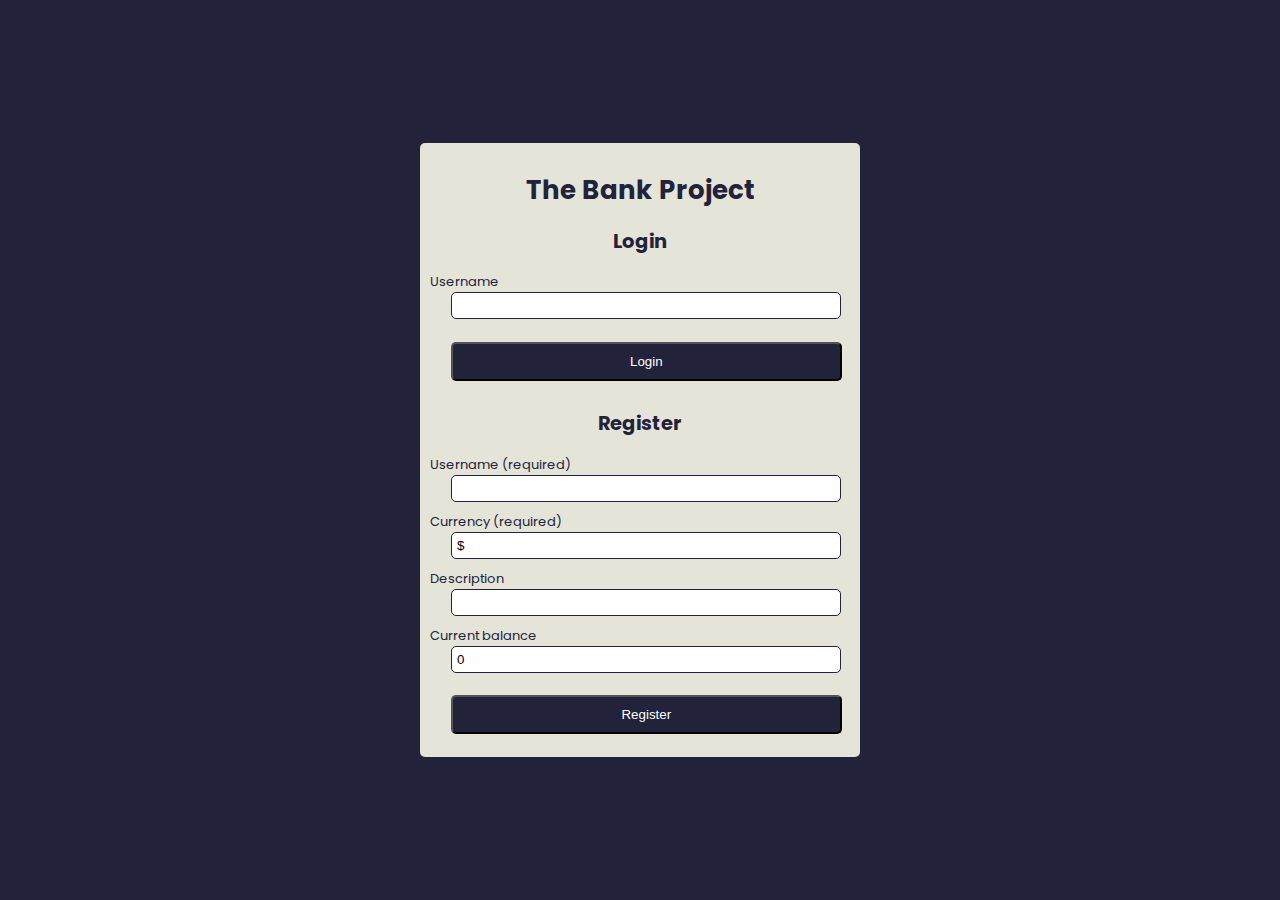
<file: bank-solution/index.html>
<!DOCTYPE html>
<html lang="en">
  <head>
    <meta charset="UTF-8" />
    <meta name="viewport" content="width=device-width, initial-scale=1.0" />
    <title>Bank App</title>
    <link rel="stylesheet" href="style.css" />
    <script src="trial.js" defer></script>
    <link rel="preconnect" href="https://fonts.googleapis.com" />
    <link rel="preconnect" href="https://fonts.gstatic.com" crossorigin />
    <link
      href="https://fonts.googleapis.com/css2?family=Poppins&display=swap"
      rel="stylesheet"
    />
  </head>
  <body>

      <div id="app">Loading...</div>

      <template id="login">
        <h1>The Bank Project</h1>

        <div class="form">
          <h2>Login</h2>
          <form id="loginForm" action="javascript:login()">
            <label for="username">Username</label>
            <input type="text" id="username" name="user" required/>
            <div id="loginError" class="errorMsg"></div>
            <button>Login</button>
          </form>
        
          <h2>Register</h2>
          <form id="registerForm" action="javascript:register()">
            <label for="user">Username (required)</label>
            <input id="UserName" name="user" type="text" required maxlength="15"/>
            <label for="currency">Currency (required)</label>
            <input id="currency" name="currency" type="text" value="$" required/>
            <label for="description">Description</label>
            <input id="description" name="description" type="text" maxlength="150"/>
            <label for="balance">Current balance</label>
            <input id="balance" name="balance" type="number" value="0" />
            <div id="registerError" class="errorMsg"></div>
            <button>Register</button>
          </form>
        </div> <!-- close form div --> 
      </template>

      <template id="dashboard">
        <header>
          <h1>Bank App</h1>
        </header>
        <section><h3>Balance: </h3><span id="balance"></span><span id="currency"></span></section>
        <section>
          <h2>Here are your transactions :</h2>
          <div class="tableDiv">
          <table border="1">
            <tbody id="transactions"></tbody>
            <thead>
              <tr>
                <th>Date</th>
                <th>Object</th>
                <th>Amount</th>
              </tr>
            </thead>
            <tbody></tbody>
          </table>
          </div>
        </section>
        <h4 id="description"></h4>

        <button id="dialogButton" onclick="Dialog()">New Transaction</button>

        <footer>
          <a class="Link" href="/login" onclick="onLinkClick(event)">Logout</a>
          <a class="Link" href="/credits" onclick="onLinkClick(event)">View Credits</a>
        </footer>
      </template>

      <template id="credits">
        <p>This app was created by c-Wiz92</p>
        <a href="/login" onclick="onLinkClick(event)">Back to login page</a>
      </template>

      <template id="transaction">
        <tr>
          <td></td>
          <td></td>
          <td></td>
        </tr>
      </template>     

      <dialog id="dialogBox">
        <h2>ADD TRANSACTION</h2>

        <form id="transactionForm">
          <label for="trDate">DATE</label>
          <input type="date" id="trDate" required/>
          <label for="trObject">OBJECT</label>
          <input type="text" id="trObject" required/>
          <label for="trValue">AMOUNT(USE NEGATIVES FOR DEBIT)</label>
          <input type="number" id="trValue" required/>
          <button id="addTransaction">Make Transaction</button>
        </form>
      </dialog>

  </body>
</html>
</file>
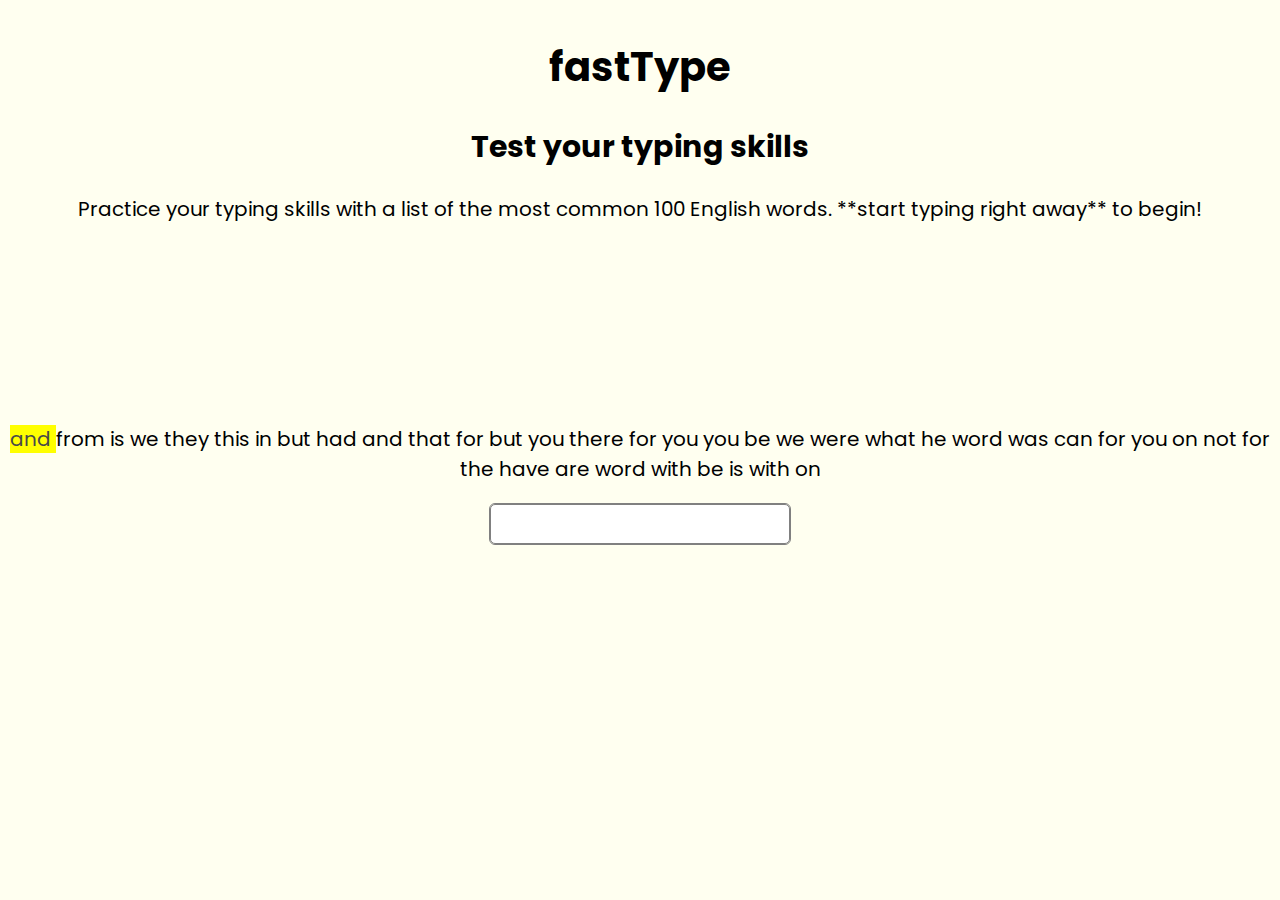
<file: typing-game-solution/index.html>
<html>
<head>
    <title>Typing game</title>
    <link rel="stylesheet" href="style.css">
    <link rel="preconnect" href="https://fonts.googleapis.com">
    <link rel="preconnect" href="https://fonts.gstatic.com" crossorigin>
    <link href="https://fonts.googleapis.com/css2?family=Poppins&display=swap" rel="stylesheet">
</head>

<body>
    <div class="mainContent">
        <div class="header"><h1>fastType</h1><h2>Test your typing skills</h2>

            <p>Practice your typing skills with a list of the most common 100 English words. **start typing right away** to begin!</p>
        </div>
        <p id="quote"></p> 
        <p id="message"></p>
        
        <div>
            <input type="text" aria-label="current word" id="typed-value"/> 

            <!-- <button type="button" id="start">Start</button>  -->
        </div>
    </div>
    <script src="newscript.js" defer></script>
</body>
</html>
</file>
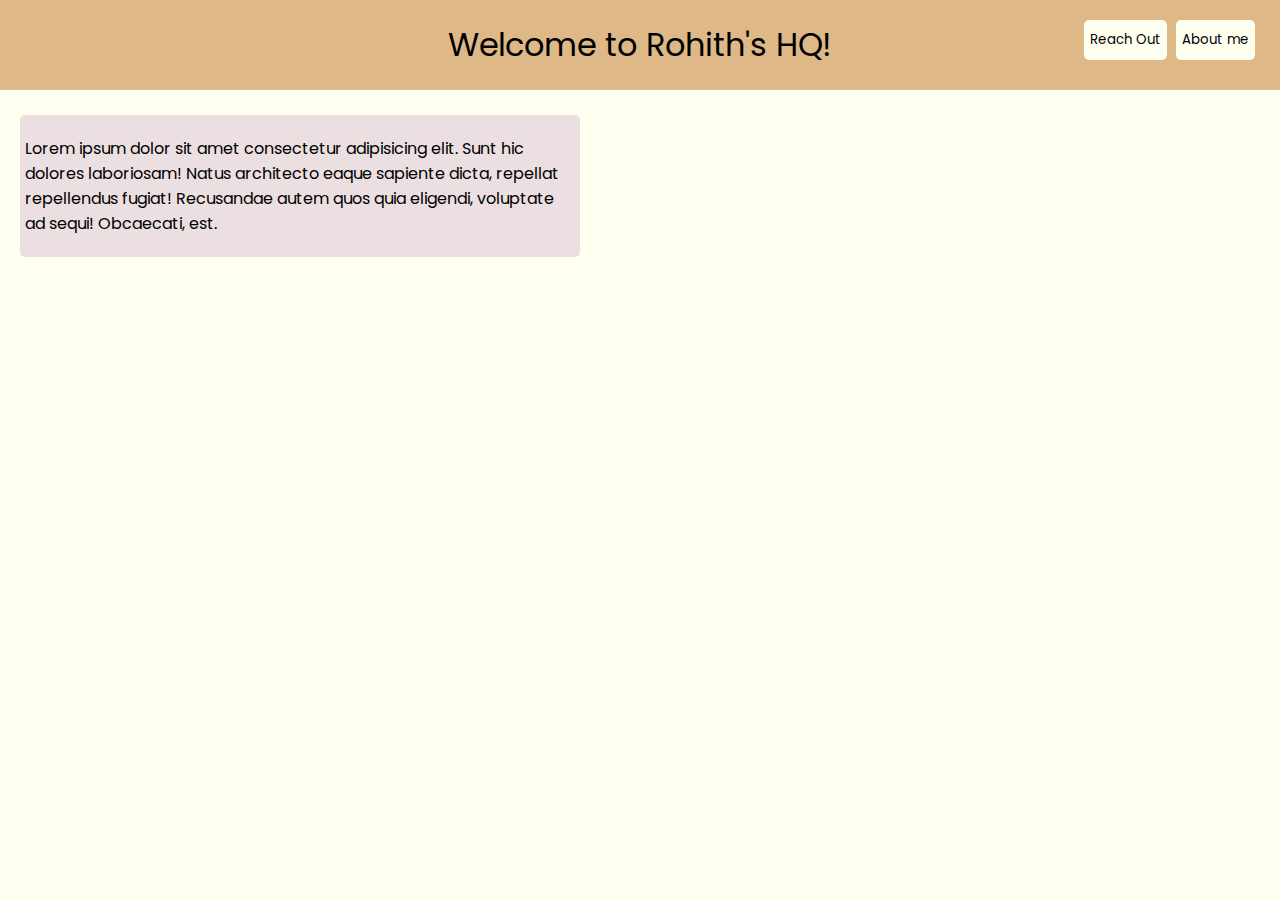
<file: terrarium/baka.html>
<!DOCTYPE html>
<html lang="en">
  <head>
    <meta charset="UTF-8" />
    <meta name="viewport" content="width=device-width, initial-scale=1.0" />
    <title>Rohith's HQ</title>
    <link rel="stylesheet" href="baka.css" />
    <link rel="preconnect" href="https://fonts.googleapis.com" />
    <link rel="preconnect" href="https://fonts.gstatic.com" crossorigin />
    <link
      href="https://fonts.googleapis.com/css2?family=Poppins&display=swap"
      rel="stylesheet"
    />
  </head>
  <body>
    <div class="header">
      <h1>Welcome to Rohith's HQ!</h1>
      <div class="buttons">
        <button id="reachout" class="headerButton">Reach Out</button>
        <button id="about" class="headerButton">About me</button>
      </div>
    </div>

    <div class="content">
      <div class="text">
        <p>
          Lorem ipsum dolor sit amet consectetur adipisicing elit. Sunt hic
          dolores laboriosam! Natus architecto eaque sapiente dicta, repellat
          repellendus fugiat! Recusandae autem quos quia eligendi, voluptate ad
          sequi! Obcaecati, est.
        </p>
      </div>
    </div>
  </body>
</html>
</file>
<file: bank-solution/style.css>
html, body{
    height: 100%;
    width: 100%;
    margin: 0;
    padding: 0;
    font-family: "Poppins";
    font-size: small;
    background-color: #22223b;
    color: #22223b;

    display: flex;
    justify-content: center;
    align-items: center;
}

a{
    display: inline-block;
    margin-left: 25%;
    margin-top: 3%;
}

label{
    margin: 0px;
}

#app{
    background-color: rgb(228, 228, 217);
    width: 420px;
    /* height: 70%; */
    /* margin: auto; */
    padding: 10px;
    border-radius: 5px;

    height: auto;
}

input{
    width: 90%;
    margin-left: 5%;
    margin-bottom: 10px;
    border: 1px solid #22223b;
    border-radius: 5px;
    padding: 5px;
}

h1,h2{
    text-align: center;
}

button{
    width:93%;
    margin: 0px 0px 3% 5%;
    padding: 10px;
    background-color: #22223b;
    color: white;
    /* border: none; */
    border-radius: 5px;
}

table{
    width: 100%;
    height: 60%;
}

td{
    padding: 2% 0px 2% 8%;
}

.errorMsg{
    color: red;
    margin-bottom: 3%;
}


.tableDiv{
    width: 90%;
    height: auto;
    margin: auto;
}
</file>
<file: typing-game-solution/style.css>
html, body{
    height: 100%;
    width: 100%;
    margin: 0px;
    padding: 0px;
    font-family: "Poppins";
    background-color: ivory;
    color: black;
    font-size: 20px;
}
.mainContent{
    padding: 10px;
    text-align: center;
}

.highlight {
    color: rgb(73, 73, 73);
    background-color: yellow;
}
  
.error {
    background-color: lightcoral;
    border: red;
}

.header{
    margin-bottom: 200px;
}

input{
    width: 300px;
    height: 40px;
    margin-top: px;
    font-size: larger;
    border-radius: 5px;
    border: 1px solid gray;
    padding-left: 10px;
}

input:focus{
    outline: 1px solid gray;
}
</file>
<file: terrarium/baka.css>
html, body {
    height: 100%;
    width: 100%;
    border: 0px;
    margin: 0px;
    padding: 0px;   
    background-color: ivory; 
}
*{
    font-family: "Poppins", serif;
    font-weight: 400;
    font-style: normal; 
}
button {
    height: 40px;
    border-radius: 5px;
    border: none;
    background-color: ivory;
}
button:hover{
    border: 0.5px solid gray;
}
.header{
    width: 100%;
    height: 10%;
    background-color: burlywood;
    display: flex;
    justify-content: space-evenly;
    align-items: center;
    text-align: center;
    position: relative;
}
.headerButton{
    margin-right: 5px;
}
.text{
    width: 550px;
    height: auto;
    background-color: rgb(236, 223, 225);
    margin: 25px 20px;
    padding: 5px;
    border-radius: 5px;
}
.buttons {
    position: absolute;
    right: 20px;
    top: 20px;
}
</file>
